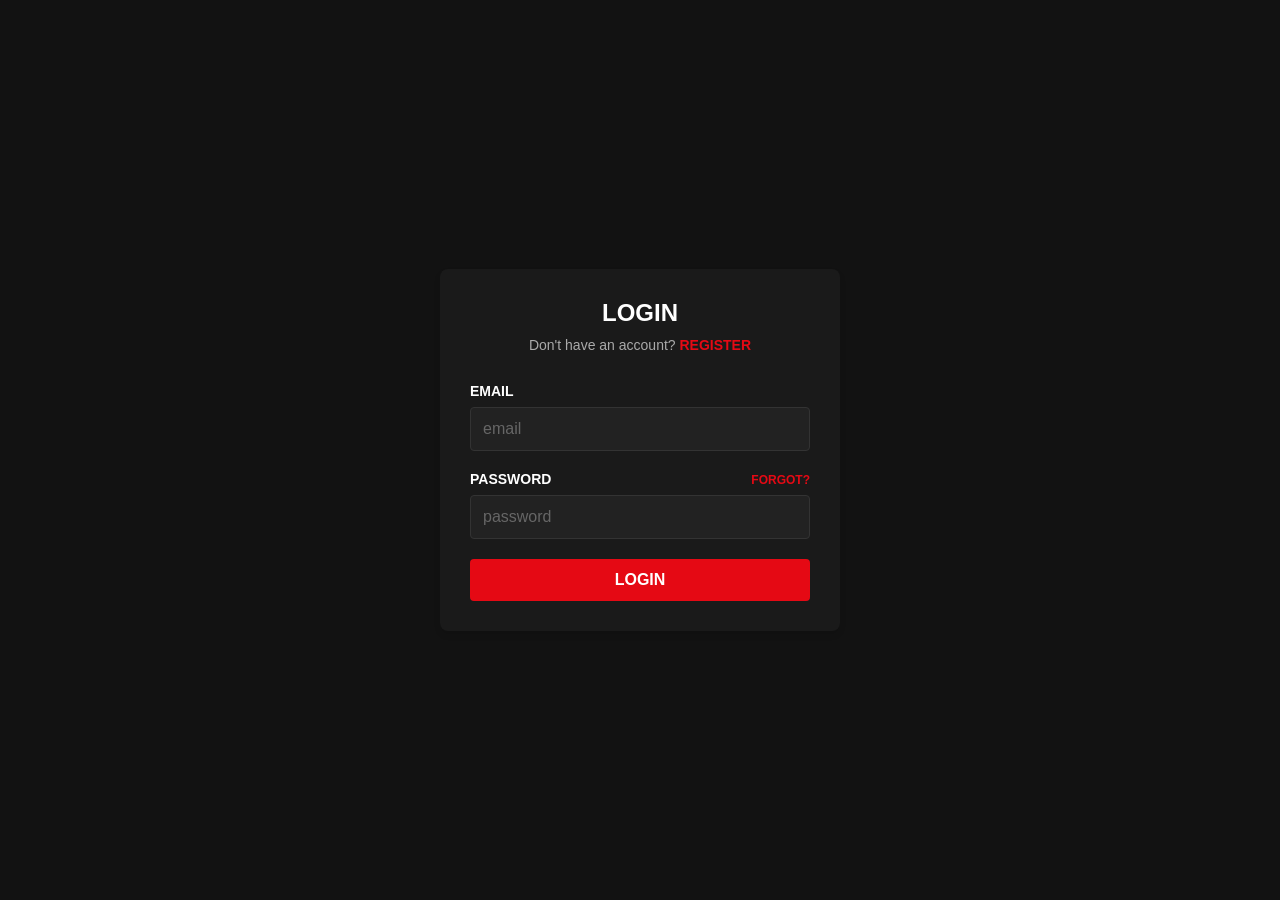
<file: index.html>
<!DOCTYPE html>
<html lang="en">
<head>
  <meta charset="UTF-8">
  <meta name="viewport" content="width=device-width, initial-scale=1.0">
  <title>MovieFlix - Login</title>
  <link rel="stylesheet" href="css/style.css">
  <link rel="stylesheet" href="css/login.css">
</head>
<body>
  <div class="login-container">
    <div class="login-card">
      <div class="login-header">
        <h1>LOGIN</h1>
        <p>Don't have an account? <a href="register.html">REGISTER</a></p>
      </div>
      <form action="php/login.php" method="post" class="login-form">
        <div class="form-group">
          <label for="email">EMAIL</label>
          <input type="email" id="email" name="email" placeholder="email" required>
        </div>
        <div class="form-group">
          <label for="password">PASSWORD <span class="forgot"><a href="#">FORGOT?</a></span></label>
          <input type="password" id="password" name="password" placeholder="password" required>
        </div>
        <button type="submit" class="login-btn">LOGIN</button>
      </form>
    </div>
  </div>
  <script src="js/login.js"></script>
</body>
</html>
</file>
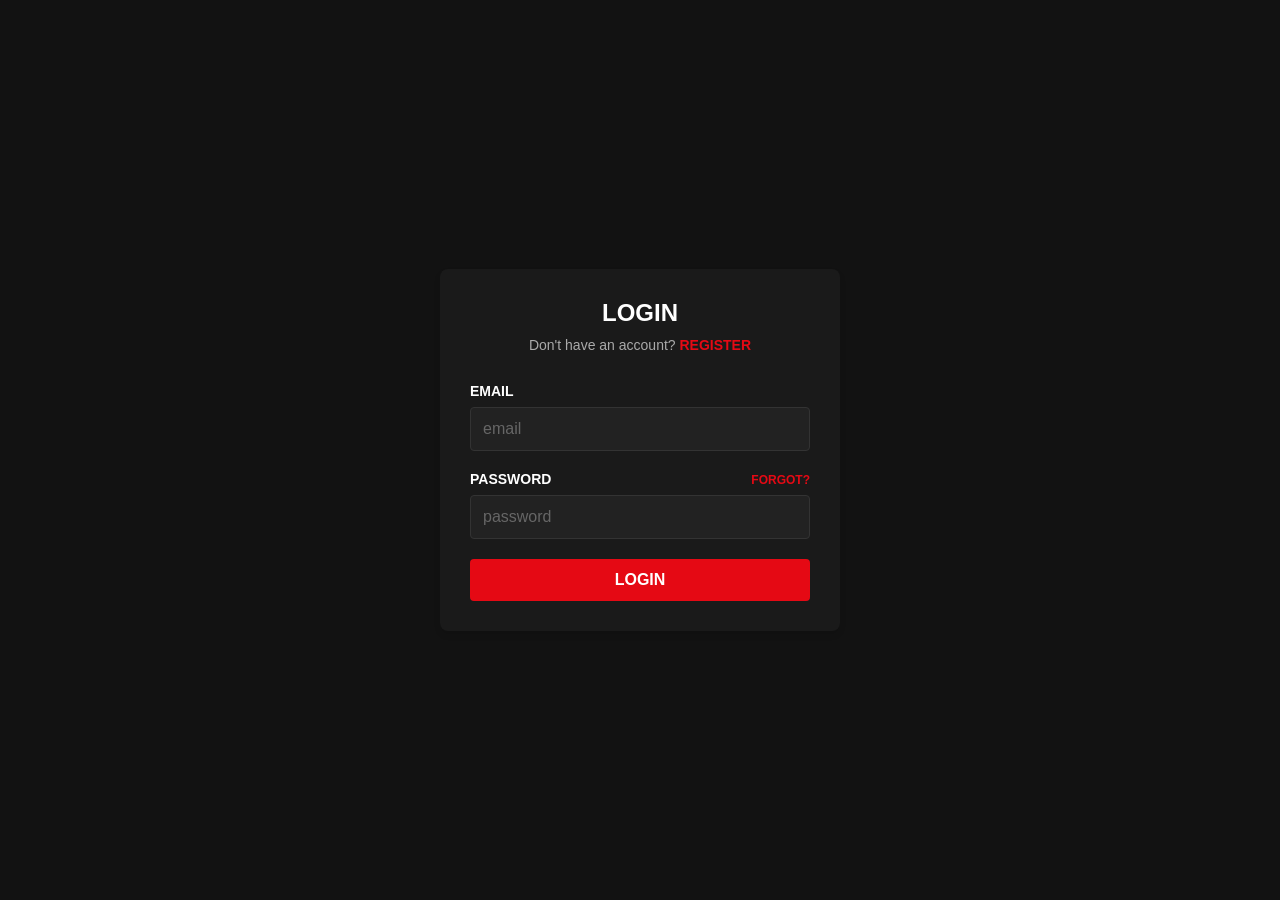
<file: home.html>
<!DOCTYPE html>
<html lang="en">
<head>
  <meta charset="UTF-8">
  <meta name="viewport" content="width=device-width, initial-scale=1.0">
  <title>MovieFlix - Home</title>
  <link rel="stylesheet" href="css/style.css">
  <link rel="stylesheet" href="css/home.css">
</head>
<body>
  <header>
    <nav class="navbar">
      <div class="nav-links">
        <a href="home.html" class="active">HOME</a>
        <a href="search.html">SEARCH</a>
        <a href="profile.html">PROFILE</a>
      </div>
    </nav>
  </header>

  <main>
    <div class="genre-tabs">
      <button class="genre-tab active" data-genre="action">Actie</button>
      <button class="genre-tab" data-genre="comedy">Comedy</button>
      <button class="genre-tab" data-genre="arthouse">Arthouse</button>
    </div>

    <div class="movies-container">
      
    </div>
  </main>

  <script src="js/home.js"></script>
</body>
</html>
</file>
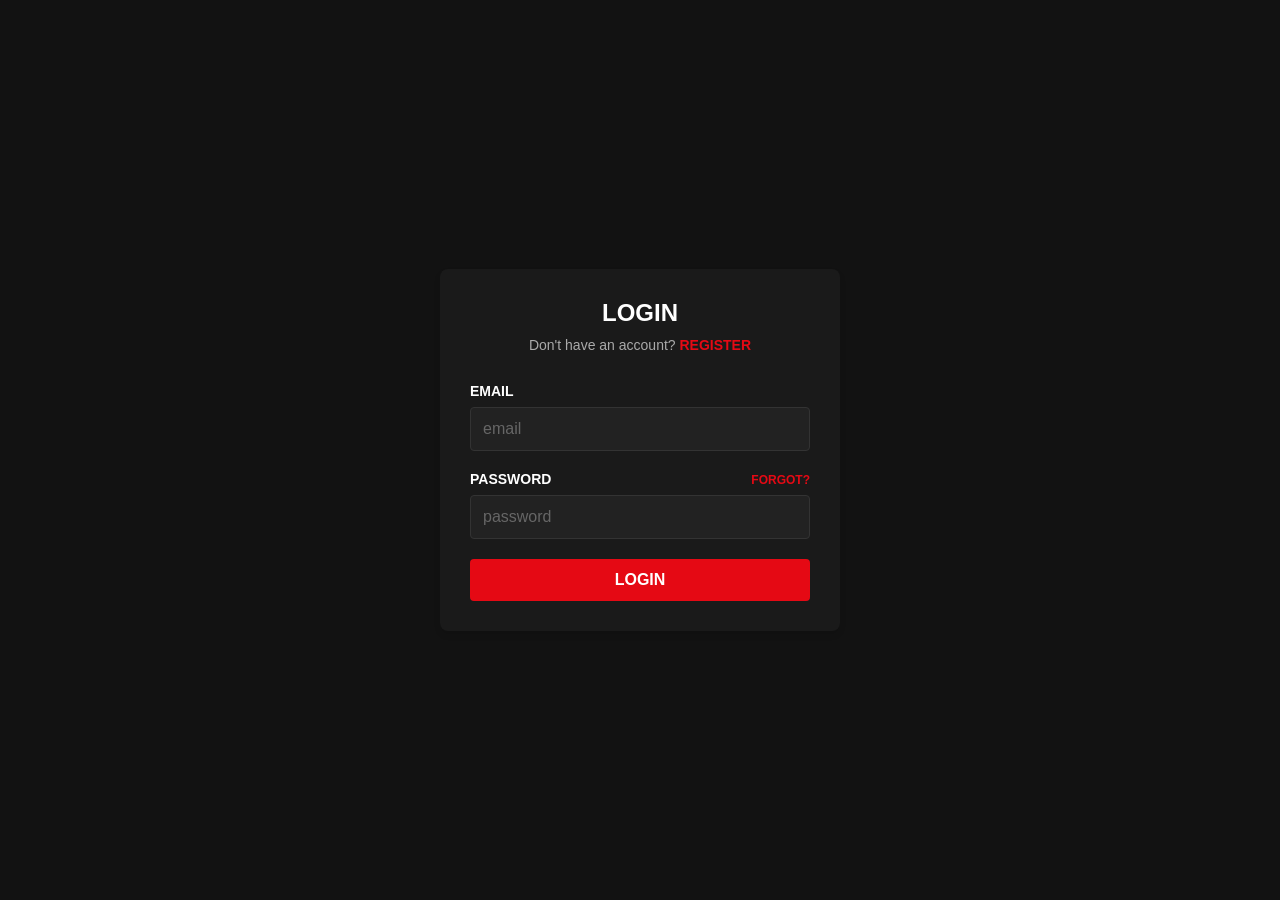
<file: movie-details.html>
<!DOCTYPE html>
<html lang="en">
<head>
  <meta charset="UTF-8">
  <meta name="viewport" content="width=device-width, initial-scale=1.0">
  <title>MovieFlix - Movie Details</title>
  <link rel="stylesheet" href="css/style.css">
  <link rel="stylesheet" href="css/movie-details.css">
</head>
<body>
  <header>
    <nav class="navbar">
      <div class="nav-links">
        <a href="home.html">HOME</a>
        <a href="search.html">SEARCH</a>
        <a href="profile.html">PROFILE</a>
      </div>
    </nav>
  </header>

  <main>
    <div class="movie-details">
      <div class="movie-backdrop">
        <div class="movie-info">
          <h1 id="movie-title">Movie Title</h1>
          <div class="movie-meta">
            <span id="movie-type">Movie</span> | <span id="movie-genres">Genre</span>
          </div>
          <div class="movie-rating">
            <span id="movie-rating">4.0</span>
          </div>
          <p id="movie-description">Movie description will be loaded here.</p>
          <button class="watch-btn">WATCH NOW</button>
        </div>
      </div>

      <div class="movie-cast">
        <h2>Cast</h2>
        <div id="cast-list">
          <!-- Cast will be loaded here dynamically -->
        </div>
      </div>

      <div class="navigation-buttons">
        <a href="home.html" class="back-btn">BACK</a>
      </div>
    </div>
  </main>

  <script src="js/movie-details.js"></script>
</body>
</html>
</file>
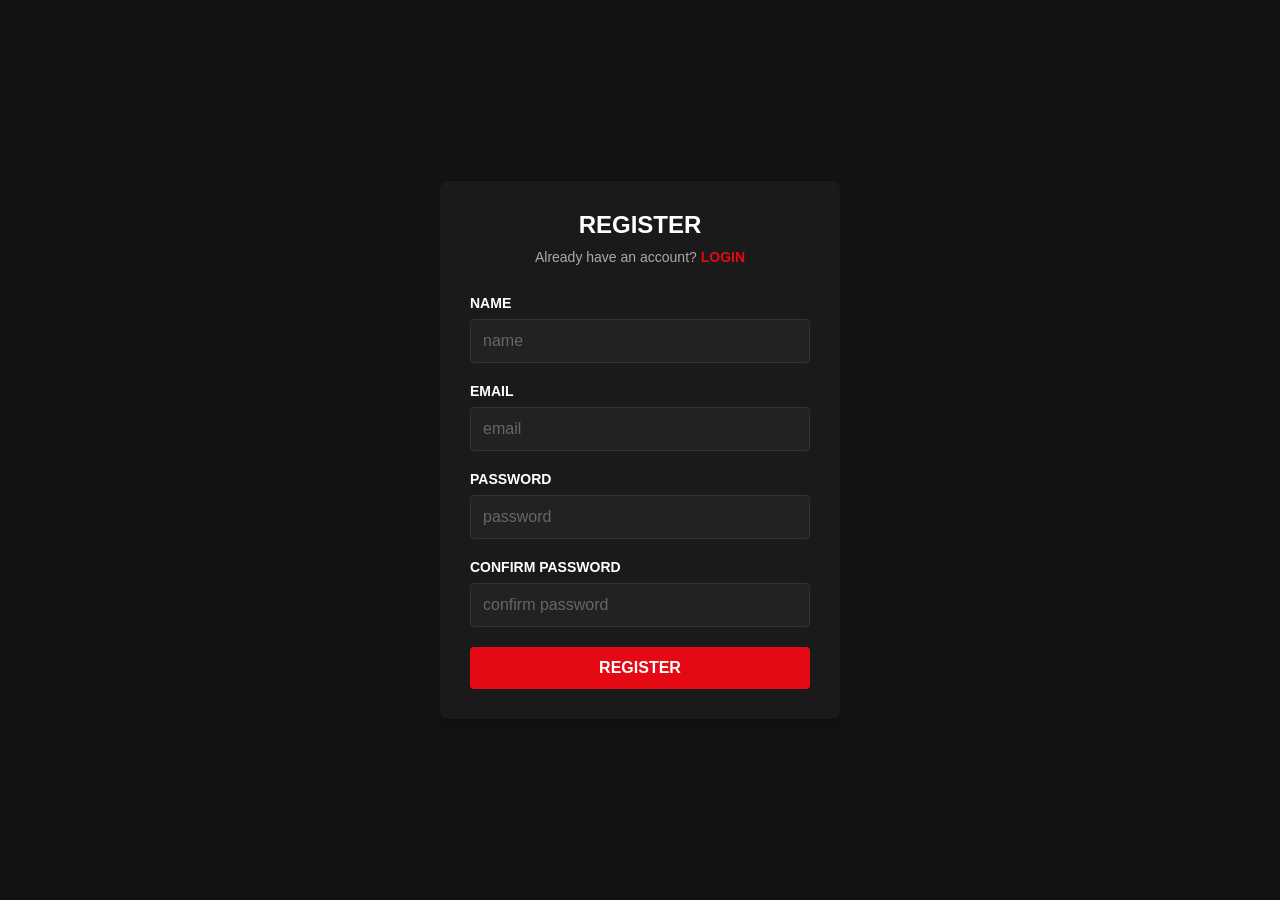
<file: register.html>
<!DOCTYPE html>
<html lang="en">
<head>
  <meta charset="UTF-8">
  <meta name="viewport" content="width=device-width, initial-scale=1.0">
  <title>MovieFlix - Register</title>
  <link rel="stylesheet" href="css/style.css">
  <link rel="stylesheet" href="css/login.css">
</head>
<body>
  <div class="login-container">
    <div class="login-card">
      <div class="login-header">
        <h1>REGISTER</h1>
        <p>Already have an account? <a href="index.html">LOGIN</a></p>
      </div>
      <form action="php/register.php" method="post" class="login-form">
        <div class="form-group">
          <label for="name">NAME</label>
          <input type="text" id="name" name="name" placeholder="name" required>
        </div>
        <div class="form-group">
          <label for="email">EMAIL</label>
          <input type="email" id="email" name="email" placeholder="email" required>
        </div>
        <div class="form-group">
          <label for="password">PASSWORD</label>
          <input type="password" id="password" name="password" placeholder="password" required>
        </div>
        <div class="form-group">
          <label for="confirm-password">CONFIRM PASSWORD</label>
          <input type="password" id="confirm-password" name="confirm-password" placeholder="confirm password" required>
        </div>
        <button type="submit" class="login-btn">REGISTER</button>
      </form>
    </div>
  </div>
  <script src="js/register.js"></script>
</body>
</html>
</file>
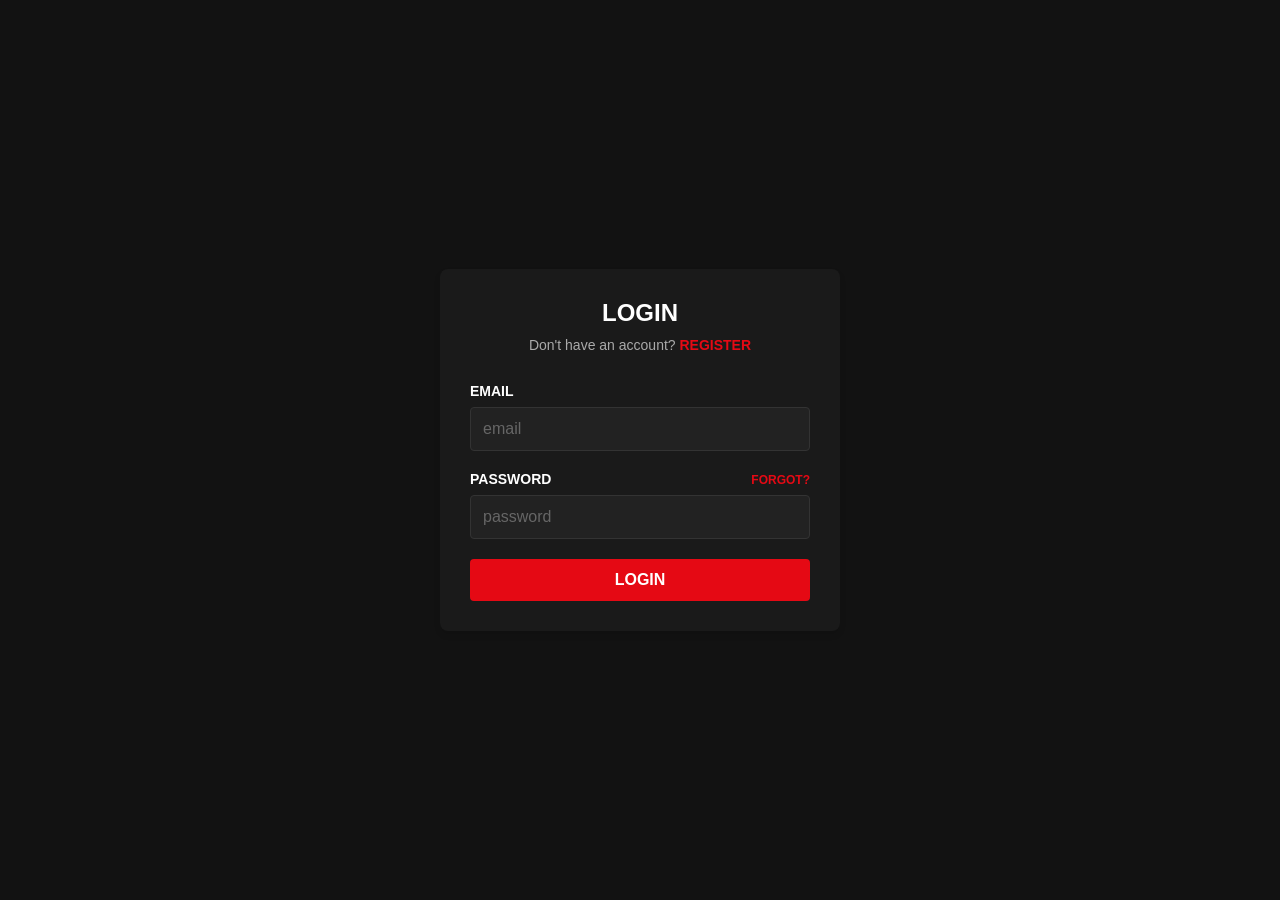
<file: search.html>
<!DOCTYPE html>
<html lang="en">
<head>
  <meta charset="UTF-8">
  <meta name="viewport" content="width=device-width, initial-scale=1.0">
  <title>MovieFlix - Search</title>
  <link rel="stylesheet" href="css/style.css">
  <link rel="stylesheet" href="css/search.css">
</head>
<body>
  <header>
    <nav class="navbar">
      <div class="nav-links">
        <a href="home.html">HOME</a>
        <a href="search.html" class="active">SEARCH</a>
        <a href="profile.html">PROFILE</a>
      </div>
    </nav>
  </header>

  <main>
    <div class="search-container">
      <div class="search-bar">
        <input type="text" id="search-input" placeholder="Search for movies...">
        <button id="search-btn">Search</button>
      </div>

      <div class="search-results" id="search-results">
        <!-- Search results will be loaded here dynamically -->
      </div>
    </div>
  </main>

  <script src="js/search.js"></script>
</body>
</html>
</file>
<file: css/style.css>
/* Global Styles */
* {
  margin: 0;
  padding: 0;
  box-sizing: border-box;
  font-family: Arial, sans-serif;
}

body {
  background-color: #121212;
  color: #ffffff;
  min-height: 100vh;
}

a {
  text-decoration: none;
  color: #ffffff;
}

button {
  cursor: pointer;
  border: none;
  outline: none;
}

/* Navbar Styles */
.navbar {
  background-color: #1a1a1a;
  padding: 15px 20px;
  display: flex;
  justify-content: center;
  position: sticky;
  top: 0;
  z-index: 100;
}

.nav-links {
  display: flex;
  gap: 20px;
}

.nav-links a {
  font-weight: bold;
  padding: 5px 10px;
  transition: color 0.3s;
}

.nav-links a:hover,
.nav-links a.active {
  color: #e50914;
}

/* Main Content */
main {
  padding: 20px;
  max-width: 1200px;
  margin: 0 auto;
}

/* Responsive Design */
@media (max-width: 768px) {
  .nav-links {
    gap: 10px;
  }

  main {
    padding: 15px;
  }
}

@media (max-width: 480px) {
  .navbar {
    padding: 10px;
  }

  .nav-links {
    width: 100%;
    justify-content: space-between;
  }

  main {
    padding: 10px;
  }
}
</file>
<file: css/login.css>
.login-container {
  display: flex;
  justify-content: center;
  align-items: center;
  min-height: 100vh;
  background-color: #121212;
}

.login-card {
  background-color: #1a1a1a;
  border-radius: 8px;
  padding: 30px;
  width: 100%;
  max-width: 400px;
  box-shadow: 0 4px 6px rgba(0, 0, 0, 0.1);
}

.login-header {
  text-align: center;
  margin-bottom: 30px;
}

.login-header h1 {
  font-size: 24px;
  margin-bottom: 10px;
}

.login-header p {
  font-size: 14px;
  color: #aaa;
}

.login-header a {
  color: #e50914;
  font-weight: bold;
}

.login-form .form-group {
  margin-bottom: 20px;
}

.login-form label {
  display: block;
  margin-bottom: 8px;
  font-size: 14px;
  font-weight: bold;
}

.forgot {
  float: right;
}

.forgot a {
  color: #e50914;
  font-size: 12px;
}

.login-form input {
  width: 100%;
  padding: 12px;
  border: 1px solid #333;
  border-radius: 4px;
  background-color: #222;
  color: #fff;
  font-size: 16px;
}

.login-form input::placeholder {
  color: #666;
}

.login-btn {
  width: 100%;
  padding: 12px;
  background-color: #e50914;
  color: white;
  border: none;
  border-radius: 4px;
  font-size: 16px;
  font-weight: bold;
  cursor: pointer;
  transition: background-color 0.3s;
}

.login-btn:hover {
  background-color: #f40612;
}

@media (max-width: 480px) {
  .login-card {
    padding: 20px;
  }

  .login-form input {
    padding: 10px;
  }
}
</file>
<file: css/home.css>
.genre-tabs {
  display: flex;
  gap: 10px;
  margin-bottom: 20px;
  overflow-x: auto;
  padding-bottom: 10px;
}

.genre-tab {
  background-color: #333;
  color: white;
  border: none;
  padding: 10px 20px;
  border-radius: 20px;
  font-weight: bold;
  cursor: pointer;
  transition: background-color 0.3s;
}

.genre-tab.active {
  background-color: #e50914;
}

.genre-tab:hover {
  background-color: #444;
}

.genre-tab.active:hover {
  background-color: #c50812;
}

.movies-container {
  display: grid;
  grid-template-columns: repeat(auto-fill, minmax(200px, 1fr));
  gap: 20px;
}

.movie-card {
  background-color: #1a1a1a;
  border-radius: 8px;
  overflow: hidden;
  transition: transform 0.3s;
  cursor: pointer;
}

.movie-card:hover {
  transform: scale(1.05);
}

.movie-poster {
  width: 100%;
  height: 300px;
  object-fit: cover;
}

.movie-info {
  padding: 15px;
}

.movie-title {
  font-size: 16px;
  font-weight: bold;
  margin-bottom: 5px;
  white-space: nowrap;
  overflow: hidden;
  text-overflow: ellipsis;
}

.movie-genre {
  font-size: 14px;
  color: #aaa;
}

.movie-rating {
  display: inline-block;
  background-color: #e50914;
  color: white;
  padding: 3px 6px;
  border-radius: 4px;
  font-size: 14px;
  font-weight: bold;
  margin-top: 5px;
}

@media (max-width: 768px) {
  .movies-container {
    grid-template-columns: repeat(auto-fill, minmax(150px, 1fr));
  }

  .movie-poster {
    height: 225px;
  }
}

@media (max-width: 480px) {
  .movies-container {
    grid-template-columns: repeat(auto-fill, minmax(120px, 1fr));
    gap: 15px;
  }

  .movie-poster {
    height: 180px;
  }

  .movie-info {
    padding: 10px;
  }
}
</file>
<file: css/movie-details.css>
.movie-details {
  max-width: 1000px;
  margin: 0 auto;
}

.movie-backdrop {
  position: relative;
  height: 500px;
  background-size: cover;
  background-position: center;
  border-radius: 12px;
  margin-bottom: 30px;
  display: flex;
  align-items: flex-end;
}

.movie-backdrop::before {
  content: "";
  position: absolute;
  top: 0;
  left: 0;
  right: 0;
  bottom: 0;
  background: linear-gradient(to top, rgba(0, 0, 0, 0.9) 0%, rgba(0, 0, 0, 0.5) 50%, rgba(0, 0, 0, 0.3) 100%);
  border-radius: 12px;
}

.movie-info {
  position: relative;
  padding: 30px;
  width: 100%;
}

.movie-info h1 {
  font-size: 32px;
  margin-bottom: 10px;
}

.movie-meta {
  font-size: 16px;
  color: #aaa;
  margin-bottom: 15px;
}

.movie-rating {
  display: inline-block;
  background-color: #e50914;
  color: white;
  padding: 5px 10px;
  border-radius: 4px;
  font-size: 18px;
  font-weight: bold;
  margin-bottom: 15px;
}

.movie-description {
  font-size: 16px;
  line-height: 1.6;
  margin-bottom: 20px;
  max-width: 700px;
}

.watch-btn {
  background-color: #e50914;
  color: white;
  padding: 12px 24px;
  border-radius: 4px;
  font-size: 16px;
  font-weight: bold;
  cursor: pointer;
  transition: background-color 0.3s;
}

.watch-btn:hover {
  background-color: #f40612;
}

.movie-cast {
  margin-bottom: 30px;
}

.movie-cast h2 {
  font-size: 24px;
  margin-bottom: 15px;
}
img {
  width: 100%;
  height: auto;
  z-index: 1;
}

.cast-list {
  display: flex;
  gap: 20px;
  overflow-x: auto;
  padding-bottom: 15px;
}

.cast-item {
  min-width: 120px;
  text-align: center;
}

.cast-photo {
  width: 100px;
  height: 100px;
  border-radius: 50%;
  object-fit: cover;
  margin-bottom: 10px;
}

.cast-name {
  font-size: 14px;
  font-weight: bold;
}

.navigation-buttons {
  display: flex;
  justify-content: space-between;
  margin-top: 30px;
}

.back-btn {
  display: inline-block;
  background-color: #333;
  color: white;
  padding: 10px 20px;
  border-radius: 4px;
  font-weight: bold;
  transition: background-color 0.3s;
}

.back-btn:hover {
  background-color: #444;
}

@media (max-width: 768px) {
  .movie-backdrop {
    height: 400px;
  }

  .movie-info h1 {
    font-size: 28px;
  }
}

@media (max-width: 480px) {
  .movie-backdrop {
    height: 300px;
  }

  .movie-info {
    padding: 20px;
  }

  .movie-info h1 {
    font-size: 24px;
  }

  .movie-description {
    font-size: 14px;
  }
}
</file>
<file: css/search.css>
.search-container {
  max-width: 800px;
  margin: 0 auto;
}

.search-bar {
  display: flex;
  margin-bottom: 30px;
}

.search-bar input {
  flex: 1;
  padding: 12px;
  border: 1px solid #333;
  border-radius: 4px 0 0 4px;
  background-color: #222;
  color: #fff;
  font-size: 16px;
}

.search-bar button {
  padding: 12px 20px;
  background-color: #e50914;
  color: white;
  border: none;
  border-radius: 0 4px 4px 0;
  font-size: 16px;
  cursor: pointer;
  transition: background-color 0.3s;
}

.search-bar button:hover {
  background-color: #f40612;
}

.search-results {
  display: grid;
  grid-template-columns: repeat(auto-fill, minmax(200px, 1fr));
  gap: 20px;
}

.search-result {
  background-color: #1a1a1a;
  border-radius: 8px;
  overflow: hidden;
  transition: transform 0.3s;
  cursor: pointer;
}

.search-result:hover {
  transform: scale(1.05);
}

.result-poster {
  width: 100%;
  height: 300px;
  object-fit: cover;
}

.result-info {
  padding: 15px;
}

.result-title {
  font-size: 16px;
  font-weight: bold;
  margin-bottom: 5px;
  white-space: nowrap;
  overflow: hidden;
  text-overflow: ellipsis;
}

.result-genre {
  font-size: 14px;
  color: #aaa;
}

.result-rating {
  display: inline-block;
  background-color: #e50914;
  color: white;
  padding: 3px 6px;
  border-radius: 4px;
  font-size: 14px;
  font-weight: bold;
  margin-top: 5px;
}

.no-results {
  text-align: center;
  padding: 30px;
  background-color: #1a1a1a;
  border-radius: 8px;
  font-size: 18px;
  color: #aaa;
}

@media (max-width: 768px) {
  .search-results {
    grid-template-columns: repeat(auto-fill, minmax(150px, 1fr));
  }

  .result-poster {
    height: 225px;
  }
}

@media (max-width: 480px) {
  .search-bar {
    flex-direction: column;
  }

  .search-bar input {
    border-radius: 4px;
    margin-bottom: 10px;
  }

  .search-bar button {
    border-radius: 4px;
  }

  .search-results {
    grid-template-columns: repeat(auto-fill, minmax(120px, 1fr));
    gap: 15px;
  }

  .result-poster {
    height: 180px;
  }

  .result-info {
    padding: 10px;
  }
}
</file>
